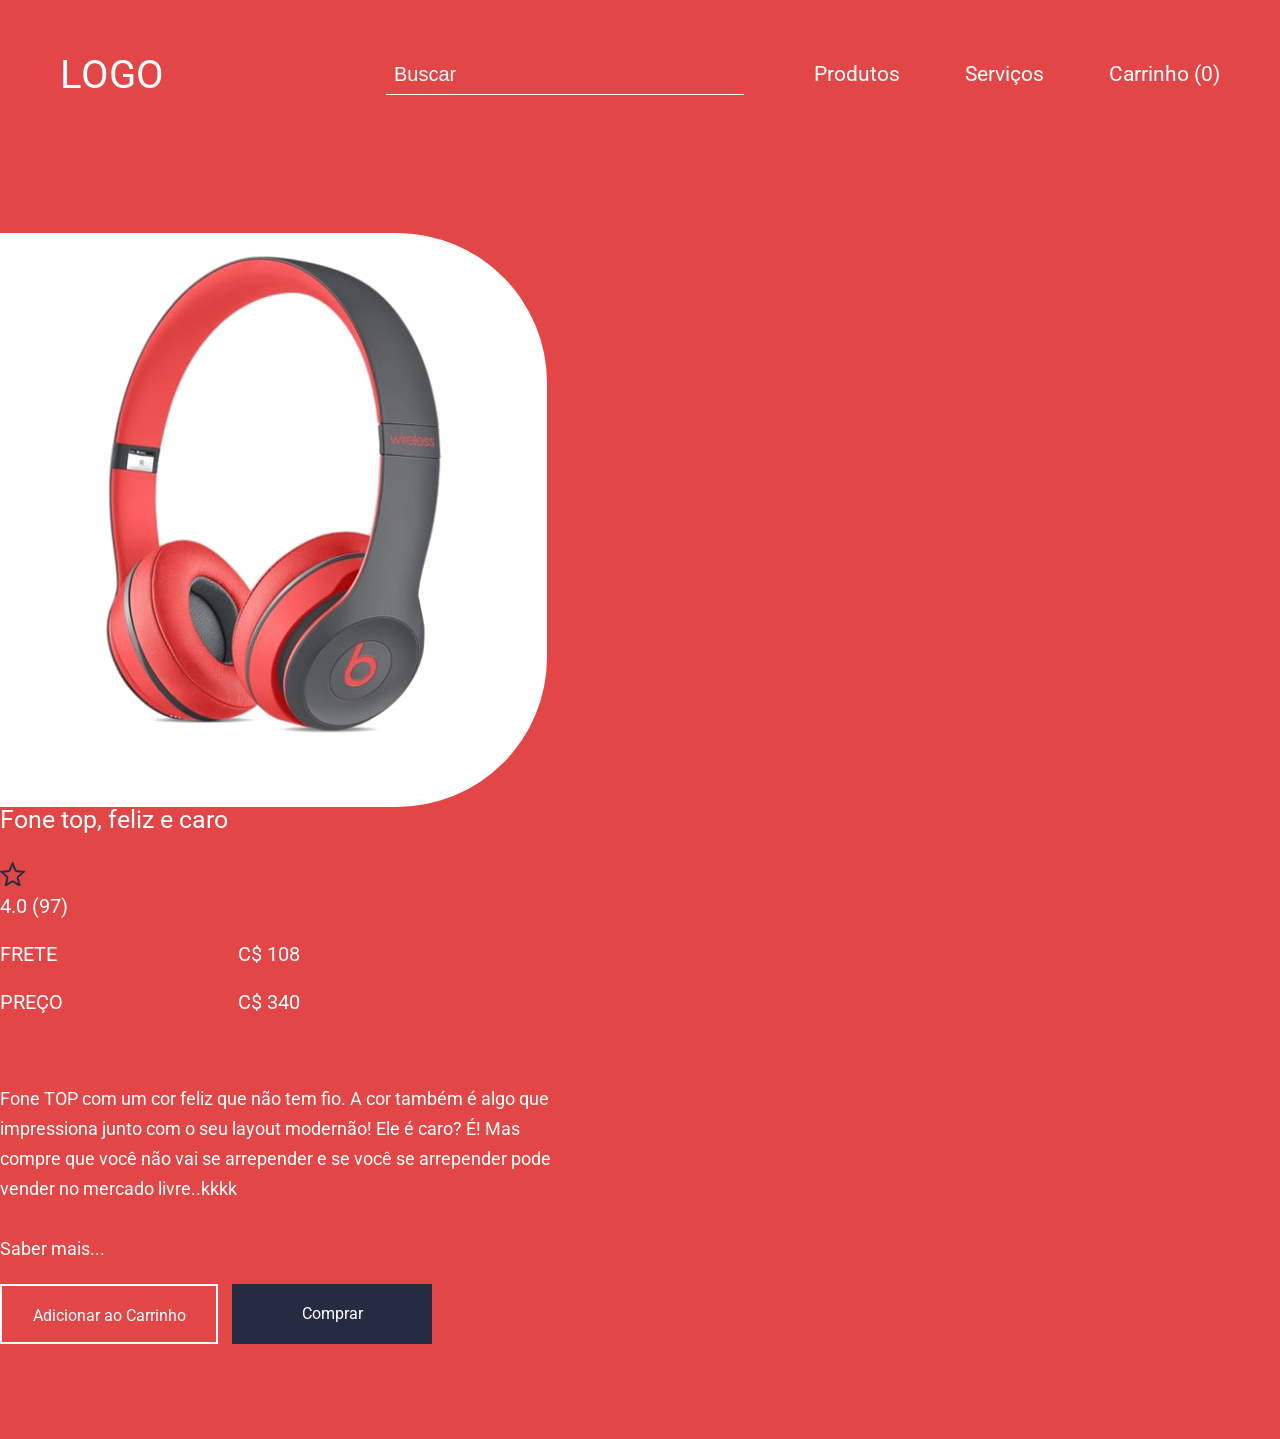
<file: index.html>
<!DOCTYPE html>
<html lang="en">

<head>
    <meta charset="UTF-8">
    <meta name="viewport" content="width=device-width, initial-scale=1.0">
    <meta http-equiv="X-UA-Compatible" content="ie=edge">
    <link href="https://fonts.googleapis.com/css?family=Roboto:300,400,700" rel="stylesheet">
    <link rel="stylesheet" href="css/reset.css">
    <link rel="stylesheet" href="css/base.css">
    <link rel="stylesheet" href="css/container-store.css">
    <link rel="stylesheet" href="css/header-store.css">
    <link rel="stylesheet" href="css/description-product.css">
    <link rel="stylesheet" href="css/wrap-product.css">
    <link rel="stylesheet" href="css/button.css">
    <link rel="stylesheet" href="css/photo-product.css">
    <title>Loja de Fone Feliz</title>
</head>

<body>
    <div class="container-store">
        <header class="header-store">
            <h1 class="title">Logo</h1>
            <nav class="navigation">
                <input type="search" placeholder="Buscar">
                <a class="action" href="">Produtos</a>
                <a class="action" href="">Serviços</a>
                <a class="action -last quantidade" href="">Carrinho (0)</a>
            </nav>
        </header>

        <figure class="photo-product">
            <img src="img/fonefeliz.png" alt="Fone feliz de ouvido">
        </figure>

        <section class="wrap-product">
            <dl class="description-product">
                <dt class="title">Fone top, feliz e caro</dt>
                <dt class="item -star">
                    <!-- <img src="img/starfull.png" alt="">
                    <img src="img/starfull.png" alt="">
                    <img src="img/starfull.png" alt="">
                    <img src="img/star.png" alt=""> -->
                    <img class="star" src="img/star.png" alt="">
                </dt>
                <dd class="item">4.0 (97)</dd>
                <dd class="item -info"> <strong class="contrast"> Frete </strong> C$ 108</dd>
                <dd class="item -info -last"> <strong class="contrast"> Preço </strong> C$ 340</dd>
                <dd class="text">Fone TOP com um cor feliz que não tem fio. A cor também é algo que impressiona
                    junto
                    com o
                    seu layout
                    modernão! Ele é caro? É! Mas compre que você não vai se arrepender e se você se arrepender pode
                    vender
                    no mercado livre..kkkk
                </dd>
                <dd class="action"><a class="text" href="#"> Saber mais...</a></dd>

            </dl>
            <a class="button -button-second" href="#">Adicionar ao Carrinho</a>
            <a class="button" href="comprar.html">Comprar</a>
        </section>

    </div>
    <script src="./js/description-product.js"></script>
</body>

</html>
</file>
<file: css/base.css>
*{
    text-decoration: none;
    box-sizing: border-box;
}
body{
    font-family: "SegoeUI", "Roboto", sans-serif;
    background: #252c41;
}
</file>
<file: css/container-store.css>
.container-store{
    background-color: #e24647;
    padding: 55px 60px 95px 0;
    width: 90%;
    position: absolute;
    left: 50%;
    top: 50%; 
    transform: translateX(-50%) translateY(-50%);
}
</file>
<file: css/header-store.css>
.header-store{
    overflow: hidden;
    color: #fff;
    margin-bottom: 138px;
    padding-left: 60px;
}

.header-store .title{
    float: left;
    font-size: 40px;
    text-transform: uppercase;
}

.header-store > .navigation{
    float: right;
    font-size: 21px;

}

.header-store input[type="search"]{
    font-size: 20px;
    background: transparent;
    border: none;
    border-bottom: 1px solid #fff;
    color: #fff;
    padding: 8px;
    width: 358px;
    margin-right: 65px;
    
}
input::-webkit-input-placeholder{
    color:#fff;
}

.header-store .navigation .action{
    color: inherit;
    margin-right: 60px;
}

.header-store .navigation .action.-last{
    margin-right: 0;
}
</file>
<file: css/description-product.css>
.description-product{
    color: #fff;
    font-family: 'Roboto', sans-serif;
   
}

.description-product > .title{
    font-size: 25px;
    margin-bottom: 30px;
}

.description-product > .item{
    font-size: 20px;
    margin-bottom: 28px;
}

.description-product > .item.-star{
    margin-bottom: 7px;
}

.description-product > .intem.-star + .item{
    margin-left: 7px;
}


.description-product > .item.-info{
    width: 300px;
    text-align: right;
}

.description-product > .item.-last{
    margin-bottom: 72px;
}

.description-product .contrast{
    text-transform: uppercase;
    float: left;
}

.description-product .text{
    font-size: 18px;
    line-height: 30px;
    margin-bottom: 30px;
}

.description-product .action .text{
    color: inherit;
    margin-bottom: 50px;
}
</file>
<file: css/wrap-product.css>
.wrap-product{
    display: inline-block;
    width: 554px;
    vertical-align: middle;
}

@media (max-width: 1490px) { 
    .container-store{
        position: static;
        transform: none;
        width: 100%;
        max-width: 100%;
    }
}
</file>
<file: css/button.css>
.button{
    margin-top: 20px;
    margin-right: 10px;
    font-size: 20px;
    background-color: #252c41;
    color: #fff;
    font-size: inherit;
    display: inline-block;
    width: 200px;
    height: 60px;
    text-align: center;
    line-height: 60px;
}
.button.-button-second{
    vertical-align: top;
    font-family: inherit;
    background-color: transparent;
    border: 2px solid #fff;
    width: 218px;

}

.starActived{
    background-color: #292B40;
}
</file>
<file: css/photo-product.css>
.photo-product{
    background-color: #fff;
    display: inline-block;
    height: 574px;
    vertical-align: middle;
    border-top-right-radius: 150px;
    border-bottom-right-radius: 150px;
    margin-right: 157px;
}
</file>
